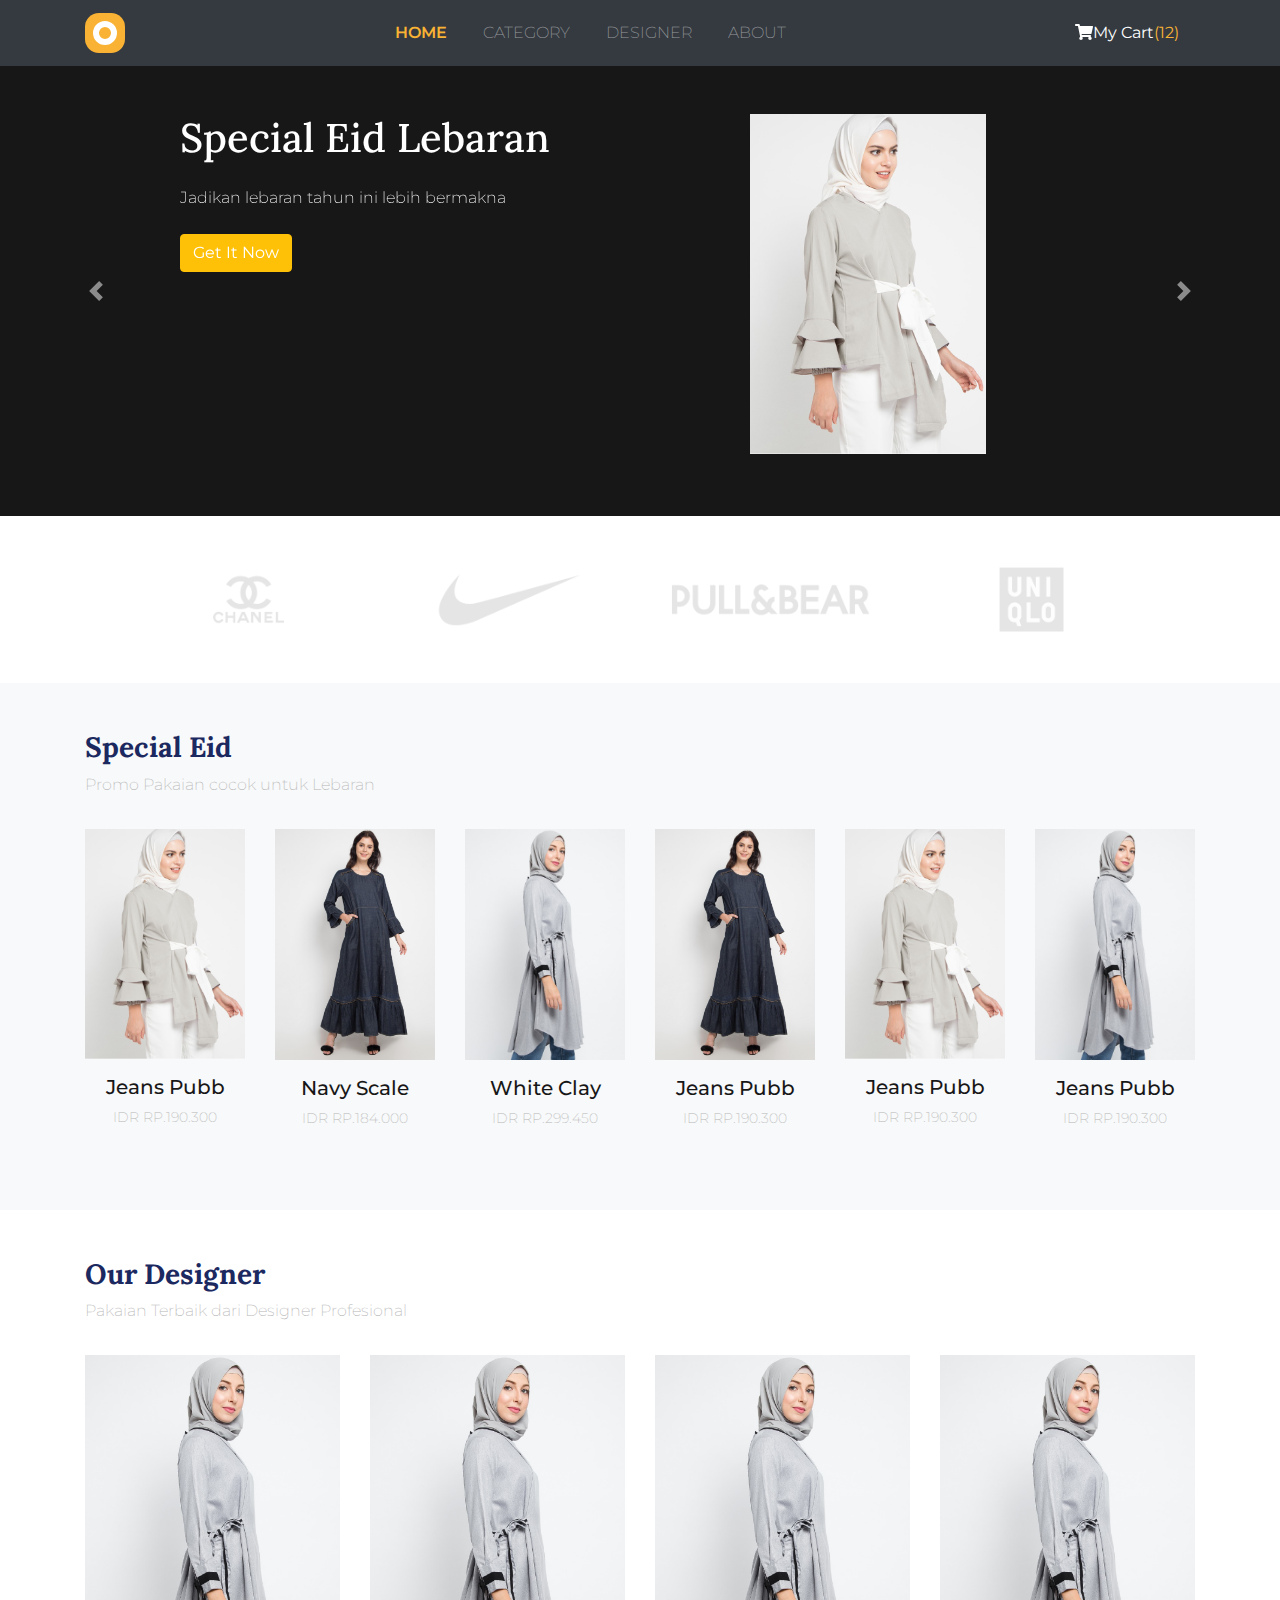
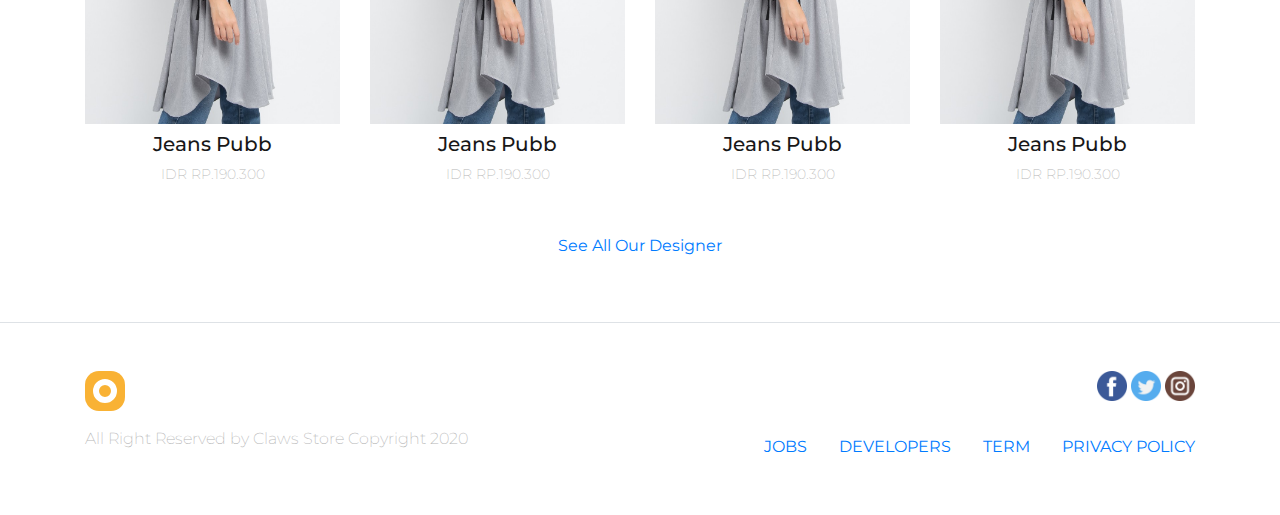
<file: index.html>
<!doctype html>
<html lang="en">
  <head>
    <!-- Required meta tags -->
    <meta charset="utf-8">
    <meta name="viewport" content="width=device-width, initial-scale=1, shrink-to-fit=no">

    <!-- Bootstrap CSS -->
    <link rel="stylesheet" href="css/bootstrap.css">
	<!--Font Awesome !-->
	<link rel="stylesheet" href="css/all.css">
	<link href="https://fonts.googleapis.com/css?family=Lora:400,700|Montserrat:200,400,600&display=swap" rel="stylesheet">
	<link rel="stylesheet" href="css/style.css">
    <title>Claws Store</title>
  </head>
  <body>
	<!--navbar!-->
	<nav class="navbar navbar-expand-lg navbar-dark bg-dark">
	<div class="container">
  <a class="navbar-brand" href="#">
	<img src="img/logo_small.png" alt="Claws Store">
  </a>
  <button class="navbar-toggler" type="button" data-toggle="collapse" data-target="#navbarNav" aria-controls="navbarNav" aria-expanded="false" aria-label="Toggle navigation">
    <span class="navbar-toggler-icon"></span>
  </button>
  <div class="collapse navbar-collapse" id="navbarNav">
    <ul class="navbar-nav text-uppercase mx-auto">
      <li class="nav-item active">
        <a class="nav-link" href="index.html">Home </a>
      </li>
      <li class="nav-item">
        <a class="nav-link" href="#">Category</a>
      </li>
      <li class="nav-item">
        <a class="nav-link" href="#designer">Designer</a>
      </li>
      <li class="nav-item">
        <a class="nav-link" href="#">About</a>
      </li>
    </ul>
	<a href="" class="nav-link text-white"><i class="fas fa-shopping-cart"></i>My Cart<span>(12)</span></a>  
  </div>
  </div>
</nav>
	<!--akhir navbar!-->
	
	<!--akhir navbar!-->
	<div id="carouselExampleControls" class="carousel slide" data-ride="carousel">
  <div class="carousel-inner">
	<div class="container">
    <div class="carousel-item active">
	<div class="row pt-5 justify-content-center">
		<div class="col-9 col-sm-4 col-md-6 col-lg-5">
			<h1 class="mb-4">Special Eid Lebaran</h1>
			<p class="mb-4">Jadikan lebaran tahun ini lebih bermakna</p>
			<a href="" class="btn btn-warning text-white">Get It Now</a>
		</div>
		<div class="col-3 col-sm-6 col-md-4 col-lg-4 d-none d-sm-block offset-1">
		<img src="img/slideshow/p.png">
		</div>
	</div>
    </div>
    <div class="carousel-item">
      <div class="row pt-5 justify-content-center">
		<div class="col-9 col-sm-4 col-md-6 col-lg-5">
			<h1 class="mb-4">Special Eid Lebaran</h1>
			<p class="mb-4">Jadikan lebaran tahun ini lebih bermakna</p>
			<a href="" class="btn btn-warning text-white">Get It Now</a>
		</div>
		<div class="col-3 col-sm-6 col-md-4 col-lg-4 d-none d-sm-block offset-1">
		<img src="img/slideshow/p.png">
		</div>
	</div>
    </div>
    <div class="carousel-item">
      <div class="row pt-5 justify-content-center">
		<div class="col-9 col-sm-4 col-md-6 col-lg-5">
			<h1 class="mb-4">Special Eid Lebaran</h1>
			<p class="mb-4">Jadikan lebaran tahun ini lebih bermakna</p>
			<a href="" class="btn btn-warning text-white">Get It Now</a>
		</div>
		<div class="col-3 col-sm-6 col-md-4 col-lg-4 d-none d-sm-block offset-1">
		<img src="img/slideshow/p.png">
		</div>
	</div>
    </div>
  </div>
  </div>
  <a class="carousel-control-prev" href="#carouselExampleControls" role="button" data-slide="prev">
    <span class="carousel-control-prev-icon" aria-hidden="true"></span>
    <span class="sr-only">Previous</span>
  </a>
  <a class="carousel-control-next" href="#carouselExampleControls" role="button" data-slide="next">
    <span class="carousel-control-next-icon" aria-hidden="true"></span>
    <span class="sr-only">Next</span>
  </a>
</div>
	
	<!--akhir navbar!-->
	
	
	
	<!-- awal brands !-->
	<section class="brands">
		<div class="container">
			<div class="row p-5 text-center">
				<div class="col">
					<img src="img/brands/cc.png" class="img-fluid">
				</div>
				<div class="col">
					<img src="img/brands/nike.png" class="img-fluid">
				</div>
				<div class="col">
					<img src="img/brands/pnb.png" class="img-fluid">
				</div>
				<div class="col">
					<img src="img/brands/uniqlo.png" class="img-fluid">
				</div>
			</div>
		</div>
	</section>
				
	<!--akhir brands!-->
	
	<!--awal features!-->
		<section class="features bg-light p-5">
			<div class="container">
				<div class="row mb-3">
					<div class="col">
						<h3>Special Eid</h3>
						<P>Promo Pakaian cocok untuk Lebaran</P>
					</div>
				</div>
				
				<div class="row">
					<div class="col-6 col-sm-4 col-md-3 col-lg-2"> 
						<figure class="figure">
						<div class="figure-img">
						<img src="img/product/p.png" class="figure-img img-fluid">
						<a href="" class="d-flex justify-content-center">
						<img src="img/logo_small.png" class="align-self-center">
						</a>
						</div>
						
						<figcaption class="figure-caption text-center">
							<h5>Jeans Pubb</h5>
							<P>IDR RP.190.300</P>
						</figcaption>
						</figure>
					</div>
					
					<div class="col-6 col-sm-4 col-md-3 col-lg-2"> 
						<figure class="figure">
						<div class="figure-img">
						<img src="img/product/p1.png" class="figure-img img-fluid">
						<a href="" class="d-flex justify-content-center">
						<img src="img/logo_small.png" class="align-self-center">
						</a>
						</div>
						<figcaption class="figure-caption text-center">
							<h5>Navy Scale</h5>
							<P>IDR RP.184.000</P>
						</figcaption>
						</figure>
					</div>
					
					<div class="col-6 col-sm-4 col-md-3 col-lg-2"> 
						<figure class="figure">
						<div class="figure-img">
						<img src="img/product/p2.png" class="figure-img img-fluid">
						<a href="" class="d-flex justify-content-center">
						<img src="img/logo_small.png" class="align-self-center">
						</a>
						</div>
						<figcaption class="figure-caption text-center">
							<h5>White Clay</h5>
							<P>IDR RP.299.450</P>
						</figcaption>
						</figure>
					</div>
					
					<div class="col-6 col-sm-4 col-md-3 col-lg-2"> 
						<figure class="figure">
						<div class="figure-img">
						<img src="img/product/p1.png" class="figure-img img-fluid">
						<a href="" class="d-flex justify-content-center">
						<img src="img/logo_small.png" class="align-self-center">
						</a>
						</div>
						<figcaption class="figure-caption text-center">
							<h5>Jeans Pubb</h5>
							<P>IDR RP.190.300</P>
						</figcaption>
						</figure>
					</div>
					
					<div class="col-6 col-sm-4 col-md-3 col-lg-2"> 
						<figure class="figure">
						<div class="figure-img">
						<img src="img/product/p.png" class="figure-img img-fluid">
						<a href="" class="d-flex justify-content-center">
						<img src="img/logo_small.png" class="align-self-center">
						</a>
						</div>
						<figcaption class="figure-caption text-center">
							<h5>Jeans Pubb</h5>
							<P>IDR RP.190.300</P>
						</figcaption>
						</figure>
					</div>
					
					<div class="col-6 col-sm-4 col-md-3 col-lg-2"> 
						<figure class="figure">
						<div class="figure-img">
						<img src="img/product/p2.png" class="figure-img img-fluid">
						<a href="" class="d-flex justify-content-center">
						<img src="img/logo_small.png" class="align-self-center">
						</a>
						</div>
						<figcaption class="figure-caption text-center">
							<h5>Jeans Pubb</h5>
							<P>IDR RP.190.300</P>
						</figcaption>
						</figure>
					</div>
				</div>
			</div>
		</section>
		
	
	<!--akhir features!-->
	
	<!--awal Designer!-->
		<section class="designer p-5" id="designer">
			<div class="container">
				<div class="row mb-3">
					<div class="col">
						<h3>Our Designer</h3>
						<P>Pakaian Terbaik dari Designer Profesional</p>
					</div>
				</div>
				
				<div class="row">
					<div class="col-6 col-sm-3 text-center">
					<figure class="figure">
					<img src="img/product/p2.png" class="figure-img img-fluid">
					<figcaption class="figure-caption text-center">
					<h5>Jeans Pubb</h5>
					<P>IDR RP.190.300</P>
					</figcaption>
					</figure>
					</div>
					
					<div class="col-6 col-sm-3 text-center">
					<figure class="figure">
					<img src="img/product/p2.png" class="figure-img img-fluid">
					<figcaption class="figure-caption text-center">
					<h5>Jeans Pubb</h5>
					<P>IDR RP.190.300</P>
					</figcaption>
					</figure>
					</div>
					
					<div class="col-6 col-sm-3 text-center">
					<figure class="figure">
					<img src="img/product/p2.png" class="figure-img img-fluid">
					<figcaption class="figure-caption text-center">
					<h5>Jeans Pubb</h5>
					<P>IDR RP.190.300</P>
					</figcaption>
					</figure>
					</div>
					
					<div class="col-6 col-sm-3 text-center">
					<figure class="figure">
					<img src="img/product/p2.png" class="figure-img img-fluid">
					<figcaption class="figure-caption text-center">
					<h5>Jeans Pubb</h5>
					<P>IDR RP.190.300</P>
					</figcaption>
					</figure>
					</div>
				</div>
				
				<div class="row m-3">
					<div class="col text-center">
						<a href="">See All Our Designer</a>
					</div>
				</div>
			</div>
		</section>
	
	
	<!--akhir designer!-->
	
	
	
	
	
	<!-- Footer!-->
		<footer class="border-top p-5">
			<div class="container">
				<div class="row justify-content-between">
					<div class="col-1">
						<a href="">
							<img src="img/logo_small.png">
						</a>
					</div>
				<div class="col-4 text-right">
					<a href="">
					<img src="img/social media/1.png">
					</a>
					<a href="">
					<img src="img/social media/2.png">
					</a>
					<a href="">
					<img src="img/social media/3.png">
					</a>
				</div>
				</div>
				<div class="row mt-3 justify-content-between">
					<div class="col-5">
						<p>All Right Reserved by Claws Store Copyright 2020</P>
					</div>
					<div class="col-6">
						<nav class="nav justify-content-end text-uppercase">
							<a class="nav-link active" href="#">Jobs</a>
							<a class="nav-link" href="#">Developers</a>
							<a class="nav-link" href="#">Term</a>
							<a class="nav-link pr-0" href="#">Privacy Policy</a>
						</nav>
					</div>
				</div>
			</div>
		</footer>
	
	<!--akhir Footer!-->
			

    <!-- Optional JavaScript -->
    <!-- jQuery first, then Popper.js, then Bootstrap JS -->
    <script src="js/jquery-3.4.1.min.js"></script>
    <script src="js/popper.min.js"></script>
    <script src="js/bootstrap.js"></script>
	<script src="js/all.js"></script>
  </body>
</html>
</file>
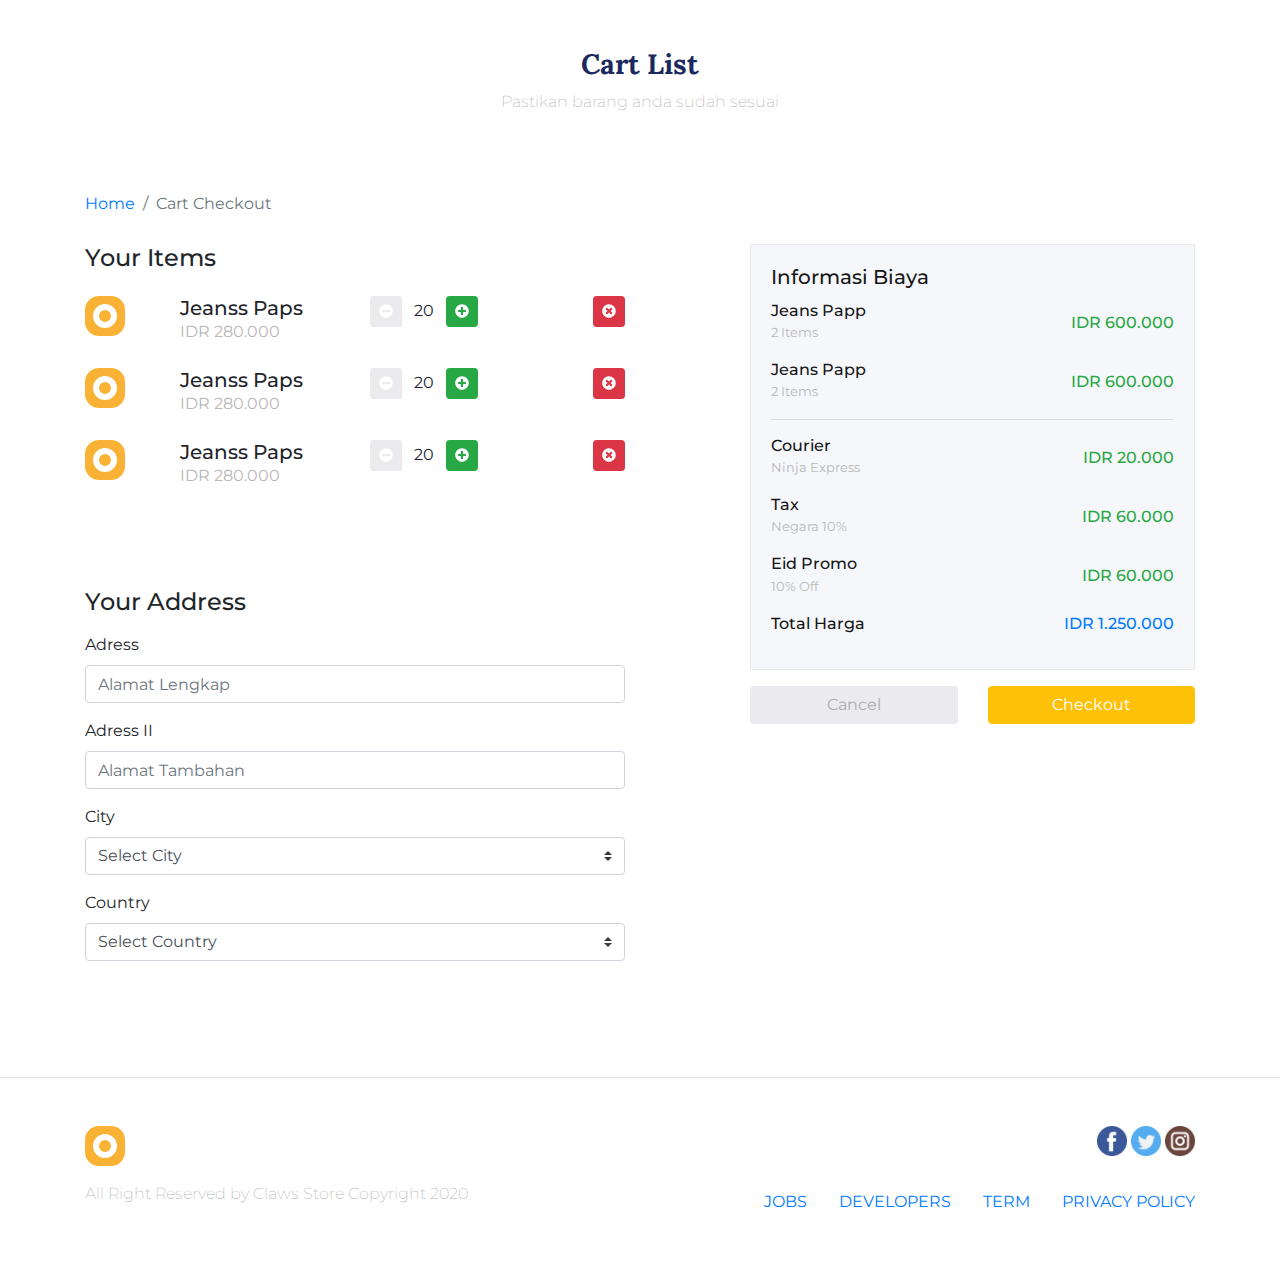
<file: Cart.html>
<!doctype html>
<html lang="en">
  <head>
    <!-- Required meta tags -->
    <meta charset="utf-8">
    <meta name="viewport" content="width=device-width, initial-scale=1, shrink-to-fit=no">

    <!-- Bootstrap CSS -->
    <link rel="stylesheet" href="css/bootstrap.css">
	<!--Font Awesome !-->
	<link rel="stylesheet" href="css/all.css">
	<link href="https://fonts.googleapis.com/css?family=Lora:400,700|Montserrat:200,400,600&display=swap" rel="stylesheet">
	<link rel="stylesheet" href="css/style.css">
    <title>Claws Store</title>
  </head>
  <body>
	
	<div class="container cart-header">
		<div class="row my-5 text-center">
			<div class="col">
				<h3>Cart List</h3>
				<P>Pastikan barang anda sudah sesuai</P>
			</div>
		</div>
	</div>
	
	<!-- scrumbag !-->
	<div class="container mt-3">
		<nav>
		<ol class="breadcrumb bg-transparent pl-0 cart-breadcrumb">
			<li class="breadcrumb-item"><a href="#">Home</a></li>
			<li class="breadcrumb-item active" aria-current="page">Cart Checkout</li>
		</ol>
		</nav>
	</div>
	<!-- akhir scrumbag !-->
	
	<!-- awal checkout !-->
	
	<section class="checkout">
		<div class="container">
			<div class="row justify-content-between" style="margin-bottom: 100px;">
				<div class="col-lg-6">
					<h4 class="mb-4">Your Items</h4>
					<div class="row mb-4">
						<div class="col-2">
							<img src="img/logo_small.png">
						</div>
						<div class="col-4">
							<h5 class="m-0">Jeanss Paps</h5>
							<p class="m-0" style="color:#B7B7B7">IDR 280.000</P>
						</div>
						<div class="col-4">
							<button type="button" class="btn btn-sm" style="background:#EAEAEF; color: white;">
							<i class="fas fa-minus-circle"></i></button>
							<span class="mx-2">20</span>
							<button type="button" class="btn btn-sm btn-success" style="color: white;">
							<i class="fas fa-plus-circle"></i>
							</button>
						</div>
						
						<div class="col-2 text-right">
							<button type="button" class="btn btn-sm btn-danger" style="color: white;">
							<i class="fas fa-times-circle"></i>
							</button>
						</div>
					</div>
					
					<div class="row mb-4">
						<div class="col-2">
							<img src="img/logo_small.png">
						</div>
						<div class="col-4">
							<h5 class="m-0">Jeanss Paps</h5>
							<p class="m-0" style="color:#B7B7B7">IDR 280.000</P>
						</div>
						<div class="col-4">
							<button type="button" class="btn btn-sm" style="background:#EAEAEF; color: white;">
							<i class="fas fa-minus-circle"></i></button>
							<span class="mx-2">20</span>
							<button type="button" class="btn btn-sm btn-success" style="color: white;">
							<i class="fas fa-plus-circle"></i>
							</button>
						</div>
						
						<div class="col-2 text-right">
							<button type="button" class="btn btn-sm btn-danger" style="color: white;">
							<i class="fas fa-times-circle"></i>
							</button>
						</div>
					</div>
					
					<div class="row mb-4">
						<div class="col-2">
							<img src="img/logo_small.png">
						</div>
						<div class="col-4">
							<h5 class="m-0">Jeanss Paps</h5>
							<p class="m-0" style="color:#B7B7B7">IDR 280.000</P>
						</div>
						<div class="col-4">
							<button type="button" class="btn btn-sm" style="background:#EAEAEF; color: white;">
							<i class="fas fa-minus-circle"></i></button>
							<span class="mx-2">20</span>
							<button type="button" class="btn btn-sm btn-success" style="color: white;">
							<i class="fas fa-plus-circle"></i>
							</button>
						</div>
						
						<div class="col-2 text-right">
							<button type="button" class="btn btn-sm btn-danger" style="color: white;">
							<i class="fas fa-times-circle"></i>
							</button>
						</div>
					</div>
					
					<h4 class="mb-3" style="margin-top: 100px">Your Address</h4>
					
					<form>
						<div class="form-group">
						<label for="Adress">Adress</label>
						<input type="text" class="form-control" id="Adress" placeholder="Alamat Lengkap">
						</div>
						
						<div class="form-group">
						<label for="Adress2">Adress II</label>
						<input type="text" class="form-control" id="Adress2" placeholder="Alamat Tambahan">
						</div>
						
						<div class="form-group">
						<label for="city">City</label>
						<select class="custom-select">
							<option selected>Select City</option>
							<option value="1">Bandung</option>
							<option value="2">Semarang</option>
							<option value="3">Jakarta</option>
						</select>
						</div>
						
						<div class="form-group">
						<label for="country">Country</label>
						<select class="custom-select">
							<option selected>Select Country</option>
							<option value="1">Indonesia</option>
							<option value="2">Malaysia</option>
							<option value="3">Singapore</option>
						</select>
						</div>
					</form>
				</div> 
				<div class="col-lg-5">
					<div class="card rounded-0 checkout-detail">
						<div class="card-body">
							<h5 class="card-title">Informasi Biaya</h5>
							<div class="row mb-3">
								<div class="col">
									<h6 class="m-0">Jeans Papp</h6>
									<small style="color: #B7B7B7;">2 Items</small>
								</div>
								<div class="col d-flex justify-content-end">
									<h6 class="m-0 align-self-center text-success">IDR 600.000</h6>
								</div>
							</div>
							
							<div class="row mb-3">
								<div class="col">
									<h6 class="m-0">Jeans Papp</h6>
									<small style="color: #B7B7B7;">2 Items</small>
								</div>
								<div class="col d-flex justify-content-end">
									<h6 class="m-0 align-self-center text-success">IDR 600.000</h6>
								</div>
							</div>
							<hr>
							
							<div class="row mb-3">
								<div class="col">
									<h6 class="m-0">Courier</h6>
									<small style="color: #B7B7B7;">Ninja Express</small>
								</div>
								<div class="col d-flex justify-content-end">
									<h6 class="m-0 align-self-center text-success">IDR 20.000</h6>
								</div>
							</div>
							
							<div class="row mb-3">
								<div class="col">
									<h6 class="m-0">Tax</h6>
									<small style="color: #B7B7B7;">Negara 10%</small>
								</div>
								<div class="col d-flex justify-content-end">
									<h6 class="m-0 align-self-center text-success">IDR 60.000</h6>
								</div>
							</div>
							
							<div class="row mb-3">
								<div class="col">
									<h6 class="m-0">Eid Promo</h6>
									<small style="color: #B7B7B7;">10% Off</small>
								</div>
								<div class="col d-flex justify-content-end">
									<h6 class="m-0 align-self-center text-success">IDR 60.000</h6>
								</div>
							</div>
							
							<div class="row mb-3">
								<div class="col">
									<h6 class="m-0">Total Harga</h6>
								</div>
								<div class="col d-flex justify-content-end">
									<h6 class="m-0 align-self-center text-primary">IDR 1.250.000</h6>
								</div>
							</div>
						</div>
					</div>
					
					<div class="row mt-3">
							<div class="col">
							<button type="button" class="btn btn-block" style="background-color: #EAEAEF; color:#ADADAD;">Cancel</button> 
							</div>
							<div class="col">
							<button type="button" class="btn btn-warning btn-block text-white" data-toggle="modal" data-target="#CheckoutModal">Checkout</button> 
							</div>
						</div>

				</div>
			</div>
		</div>
	</section>
	
	<!-- akhir checkout !-->
	
<!-- Modal -->
<div class="modal fade checkout-modal-sucess" id="CheckoutModal" tabindex="-1" aria-labelledby="exampleModalLabel" aria-hidden="true">
  <div class="modal-dialog">
    <div class="modal-content">
       <div class="modal-body text-center">
        <img src="img/thumbnails/3.png" class="mb-5">
		<h4>Checkout Berhasil</h4>
		<p>anda akan mendapatkan barang anda <br> dalam beberapa hari.</p>
		<button type="button" class="btn btn-secondary mt-3" data-dismiss="modal" style="background-color: #EAEAEF; color:#ADADAD;" href="index.html">Home</button>
      </div>
    </div>
  </div>
</div>
	
	
	<!-- Footer!-->
		<footer class="border-top p-5">
			<div class="container">
				<div class="row justify-content-between">
					<div class="col-1">
						<a href="">
							<img src="img/logo_small.png">
						</a>
					</div>
				<div class="col-4 text-right">
					<a href="">
					<img src="img/social media/1.png">
					</a>
					<a href="">
					<img src="img/social media/2.png">
					</a>
					<a href="">
					<img src="img/social media/3.png">
					</a>
				</div>
				</div>
				<div class="row mt-3 justify-content-between">
					<div class="col-5">
						<p>All Right Reserved by Claws Store Copyright 2020</P>
					</div>
					<div class="col-6">
						<nav class="nav justify-content-end text-uppercase">
							<a class="nav-link active" href="#">Jobs</a>
							<a class="nav-link" href="#">Developers</a>
							<a class="nav-link" href="#">Term</a>
							<a class="nav-link pr-0" href="#">Privacy Policy</a>
						</nav>
					</div>
				</div>
			</div>
		</footer>
	
	<!--akhir Footer!-->
	
	
			

    <!-- Optional JavaScript -->
    <!-- jQuery first, then Popper.js, then Bootstrap JS -->
    <script src="js/jquery-3.4.1.min.js"></script>
    <script src="js/popper.min.js"></script>
    <script src="js/bootstrap.js"></script>
	<script src="js/all.js"></script>
  </body>
</html>
</file>
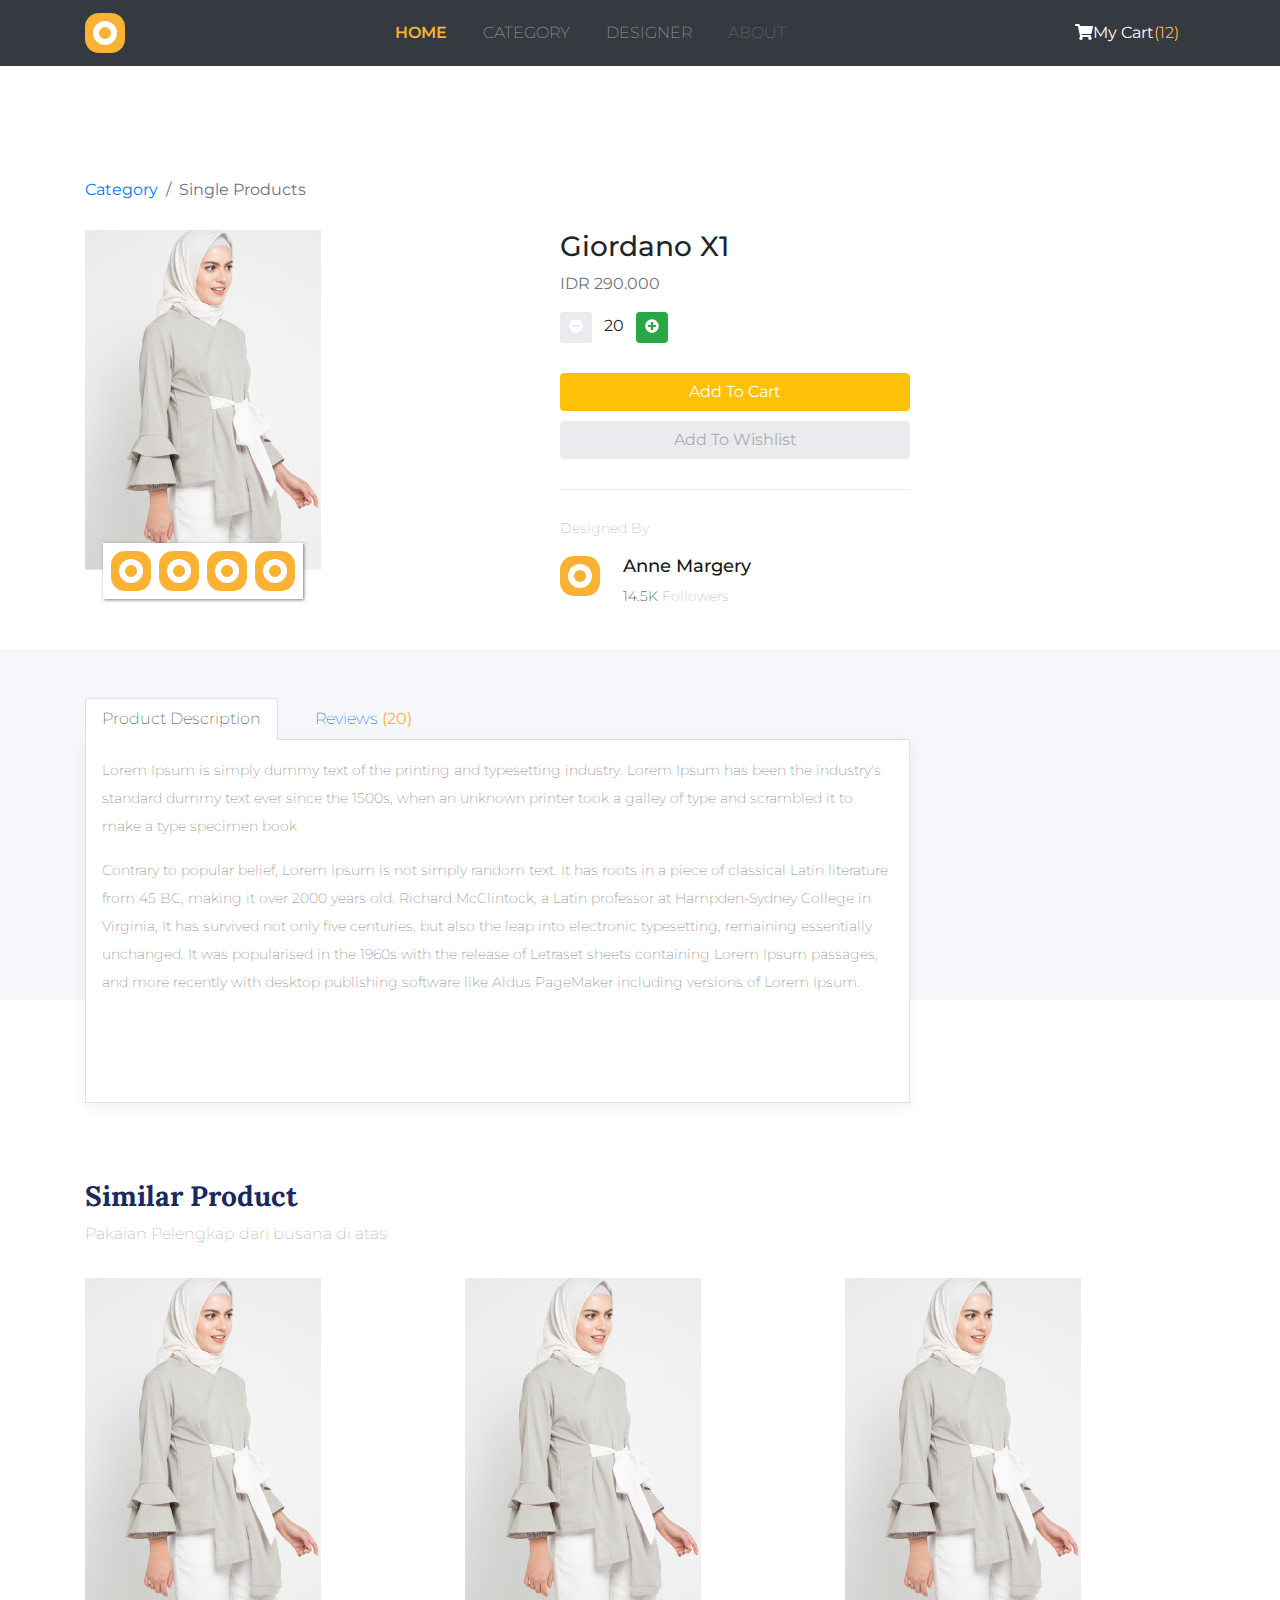
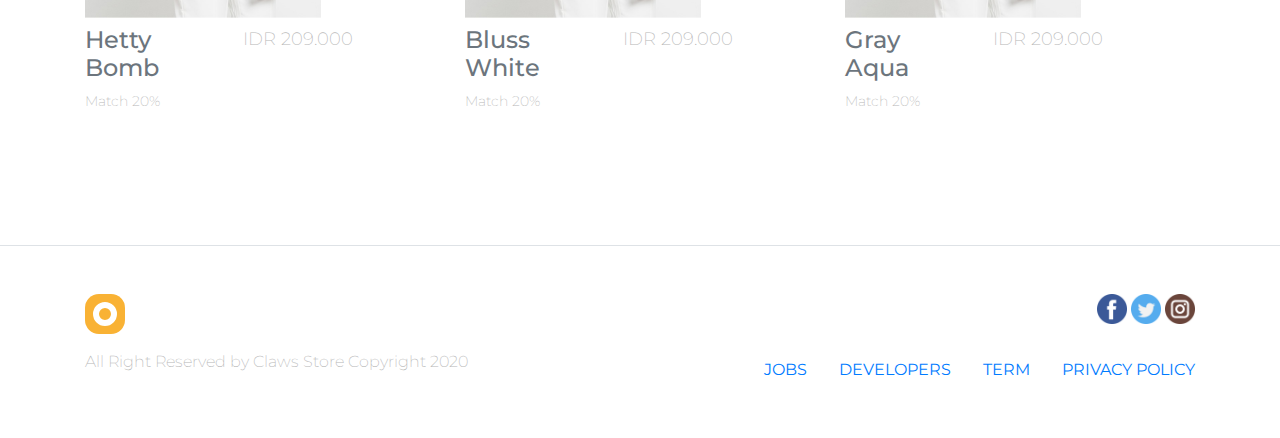
<file: single product.html>
<!doctype html>
<html lang="en">
  <head>
    <!-- Required meta tags -->
    <meta charset="utf-8">
    <meta name="viewport" content="width=device-width, initial-scale=1, shrink-to-fit=no">

    <!-- Bootstrap CSS -->
    <link rel="stylesheet" href="css/bootstrap.css">
	<!--Font Awesome !-->
	<link rel="stylesheet" href="css/all.css">
	<link href="https://fonts.googleapis.com/css?family=Lora:400,700|Montserrat:200,400,600&display=swap" rel="stylesheet">
	<link rel="stylesheet" href="css/style.css">
    <title>Claws Store</title>
  </head>
  <body>
	<!--navbar!-->
	<nav class="navbar navbar-expand-lg navbar-dark bg-dark">
	<div class="container">
  <a class="navbar-brand" href="#">
	<img src="img/logo_small.png" alt="Claws Store">
  </a>
  <button class="navbar-toggler" type="button" data-toggle="collapse" data-target="#navbarNav" aria-controls="navbarNav" aria-expanded="false" aria-label="Toggle navigation">
    <span class="navbar-toggler-icon"></span>
  </button>
  <div class="collapse navbar-collapse" id="navbarNav">
    <ul class="navbar-nav text-uppercase mx-auto">
      <li class="nav-item active">
        <a class="nav-link" href="index.html">Home </a>
      </li>
      <li class="nav-item">
        <a class="nav-link" href="#">Category</a>
      </li>
      <li class="nav-item">
        <a class="nav-link" href="#">Designer</a>
      </li>
      <li class="nav-item">
        <a class="nav-link disabled" href="#">About</a>
      </li>
    </ul>
	<a href="" class="nav-link text-white"><i class="fas fa-shopping-cart"></i>My Cart<span>(12)</span></a>  
  </div>
  </div>
</nav>
	<!--akhir navbar!-->
	
	
	<!-- scrumbag !-->
	<div class="container mt-3">
		<nav>
		<ol class="breadcrumb bg-transparent pl-0">
			<li class="breadcrumb-item"><a href="#">Category</a></li>
			<li class="breadcrumb-item active" aria-current="page">Single Products</li>
		</ol>
		</nav>
	</div>
	<!-- akhir scrumbag !-->
	
	<!-- product single !-->
	<section class="product-single">
		<div class="container">
			<div class="row">
				<div class="col-lg-5">
				<figure class="figure">
					<img src="img/slideshow/p.png" class="figure-img img-fluid">
					<figcaption class="figure-caption product-thumbnail-container d-flex justify-content-between">
					<a href="">
					<img src="img/logo_small.png">
					</a>
					<a href="">
					<img src="img/logo_small.png">
					</a>
					<a href="">
					<img src="img/logo_small.png">
					</a>
					<a href="">
					<img src="img/logo_small.png">
					</a>
					</figcaption>
				</figure>
				</div>
				<div class="col-lg-4">
					<h3>Giordano X1</h3>
					<P class="text-muted">IDR 290.000 </P>
					<button type="button" class="btn btn-sm" style="background:#EAEAEF; color: white;">
					<i class="fas fa-minus-circle"></i></button>
					<span class="mx-2">20</span>
					<button type="button" class="btn btn-sm btn-success" style="color: white;">
					<i class="fas fa-plus-circle"></i>
					</button>
					<div class="btn-product">
					<a href="" class="btn btn-warning text-white"> Add To Cart </a>
					<a href="" class="btn" style="background:#EAEAEF; color: #ADADAD;"> Add To Wishlist </a>
					</div>
					
				<div class="designed-by">
					<h5>Designed By</h5>
					<div class="row">
					<div class="col-2">
					<img src="img/logo_small.png">
					</div>
					<div class="col">
						<h4>Anne Margery</h4>
						<p>14.5K <span>Followers</span></h4>
					</div>
					</div>
				</div>
			</div>
		</div>
	</div>
	</section>
	
	<!-- akhir product single !-->
	
	
	<!-- awal description and review!-->
	
	<section class="product-description p-5">
		<div class="container">
			<div class="row">
				<div class="col-lg-9">
					<ul class="nav nav-tabs" id="myTab" role="tablist">
						<li class="nav-item" role="presentation">
						<a class="nav-link active" id="Description-tab" data-toggle="tab" href="#Description" role="tab" aria-controls="Description" aria-selected="true">Product Description</a>
						</li>
						<li class="nav-item" role="presentation">
						<a class="nav-link" id="Reviews-tab" data-toggle="tab" href="#Reviews" role="tab" aria-controls="Reviews" aria-selected="false">Reviews <span>(20)</span></a>
					</ul>
					<div class="tab-content p-3" id="myTabContent">
					<div class="tab-pane fade show active product-review" id="Description" role="tabpanel" aria-labelledby="Description-tab">
					<p>
					Lorem Ipsum is simply dummy text of the printing and typesetting industry. Lorem Ipsum has been the industry's standard dummy text ever since the 1500s, when an unknown printer took a galley of type and scrambled it to make a type specimen book
					</p>
					<p>
					Contrary to popular belief, Lorem Ipsum is not simply random text. It has roots in a piece of classical Latin literature from 45 BC, making it over 2000 years old. Richard McClintock, a Latin professor at Hampden-Sydney College in Virginia, 
					It has survived not only five centuries, but also the leap into electronic typesetting, remaining essentially unchanged. It was popularised in the 1960s with the release of Letraset sheets containing Lorem Ipsum passages, and more recently with desktop publishing software like Aldus PageMaker including versions of Lorem Ipsum.
					</p>
					</div>
					<div class="tab-pane fade product-review" id="Reviews" role="tabpanel" aria-labelledby="Reviews-tab">
						<div class="row">
							<div class="col-1 d-none d-md-block">
							<img src="img/logo_small.png">
							</div>
							<div class="col">
								<h5>Mack Kenxie </h5>
								<p> Produknya nya bagus juga bahan sangat lembut</P>
							</div>
						</div>
						<div class="row">
							<div class="col-1 d-none d-md-block">
							<img src="img/logo_small.png">
							</div>
							<div class="col">
								<h5>Clay Thompson </h5>
								<p> Produknya nya bagus juga bahan sangat lembut</P>
							</div>
						</div>
						<div class="row">
							<div class="col-1 d-none d-md-block">
							<img src="img/logo_small.png">
							</div>
							<div class="col">
								<h5>Brian Chigga </h5>
								<p> Produknya nya bagus juga bahan sangat lembut</P>
							</div>
						</div>
						<div class="row">
							<div class="col-1 d-none d-md-block">
							<img src="img/logo_small.png">
							</div>
							<div class="col">
								<h5>Mack Kenxie </h5>
								<p> Produknya nya bagus juga bahan sangat lembut</P>
							</div>
						</div>
						
						<div class="row">
							<div class="col-1 d-none d-md-block">
							<img src="img/logo_small.png">
							</div>
							<div class="col">
								<h5>Mack Kenxie </h5>
								<p> Produknya nya bagus juga bahan sangat lembut</P>
							</div>
						</div>
						
						<div class="row">
							<div class="col-1 d-none d-md-block">
							<img src="img/logo_small.png">
							</div>
							<div class="col">
								<h5>Mack Kenxie </h5>
								<p> Produknya nya bagus juga bahan sangat lembut</P>
							</div>
						</div>
					</div>
					</div>
				</div>
			</div>
		</div>
	</section>
	
	<!-- akhir description and review !-->
	
	<!--  Similar Product !-->
	<div class="similar-product">
		<div class="container">
			<div class="row mb-3">
				<div class="col">
					<h3>Similar Product</h3>
					<P>Pakaian Pelengkap dari busana di atas</P>
				</div>
			</div>
			
			<div class="row">
				<div class="col-4">
					<figure class="figure">
					<img src="img/product/p.png" class="figure-img img-fluid" >
					<figcaption class="figure-caption">
					<div class="row">
						<div class="col">
							<h4>Hetty Bomb</h4>
							<p>Match 20%</p>
						</div>
						<div class="col align-items-center justify-content-end">
							<p style="font-size : 18px;"> IDR 209.000</p>
						</div>
					</div>
					</figcaption>
					</figure>
				</div>
				<div class="col-4">
					<figure class="figure">
					<img src="img/product/p.png" class="figure-img img-fluid" >
					<figcaption class="figure-caption">
					<div class="row">
						<div class="col">
							<h4>Bluss White</h4>
							<p>Match 20%</p>
						</div>
						<div class="col align-items-center justify-content-end">
							<p style="font-size : 18px;"> IDR 209.000</p>
						</div>
					</div>
					</figcaption>
					</figure>
				</div>
				<div class="col-4">
					<figure class="figure">
					<img src="img/product/p.png" class="figure-img img-fluid" >
					<figcaption class="figure-caption">
					<div class="row">
						<div class="col">
							<h4>Gray Aqua</h4>
							<p>Match 20%</p>
						</div>
						<div class="col align-items-center justify-content-end">
							<p style="font-size : 18px;"> IDR 209.000</p>
						</div>
					</div>
					</figcaption>
					</figure>
				</div>
			</div>
		</div>
	</div>
		
		
	<!-- akhir similar Product !-->
	
	<!-- Footer!-->
		<footer class="border-top p-5">
			<div class="container">
				<div class="row justify-content-between">
					<div class="col-1">
						<a href="">
							<img src="img/logo_small.png">
						</a>
					</div>
				<div class="col-4 text-right">
					<a href="">
					<img src="img/social media/1.png">
					</a>
					<a href="">
					<img src="img/social media/2.png">
					</a>
					<a href="">
					<img src="img/social media/3.png">
					</a>
				</div>
				</div>
				<div class="row mt-3 justify-content-between">
					<div class="col-5">
						<p>All Right Reserved by Claws Store Copyright 2020</P>
					</div>
					<div class="col-6">
						<nav class="nav justify-content-end text-uppercase">
							<a class="nav-link active" href="#">Jobs</a>
							<a class="nav-link" href="#">Developers</a>
							<a class="nav-link" href="#">Term</a>
							<a class="nav-link pr-0" href="#">Privacy Policy</a>
						</nav>
					</div>
				</div>
			</div>
		</footer>
	
	<!--akhir Footer!-->
			

    <!-- Optional JavaScript -->
    <!-- jQuery first, then Popper.js, then Bootstrap JS -->
    <script src="js/jquery-3.4.1.min.js"></script>
    <script src="js/popper.min.js"></script>
    <script src="js/bootstrap.js"></script>
	<script src="js/all.js"></script>
  </body>
</html>
</file>
<file: css/style.css>
body 
{
	font-family:'Montserrat';
}
.navbar 
{ 
	background-color:#ffffff;
}
.nav-item{
	margin-right:20px;
	font-weight:200;
}
.nav-item.active a {
	color:#F9B234 !important;
	font-weight:600;
}	
.nav-link span {
	color:#F9B234;
	font-weight:400;
}

/*carousel*/

.carousel {
	height:450px;
	background-color: #171717;
	color:white;
}

.carousel h1 {
	font-family:'lora';
}

.carousel p {
	font-weight:200;
}

.features h3, .designer h3, .similar-product h3,.cart-header h3, .checkout-modal-sucess h4{
	font-family:'lora';
	color: #1B2960;
	font-weight:bold;
}

/*brands*/

.features p, .designer p,footer p,.similar-product p, .cart-header p,.checkout-modal-sucess p{
	font-weight:200;
	color:#B7B7B7;
}

.figure h5{
	color: #171717;
}

.figure-img {
	position: relative;
}

.figure-img a{
	position:absolute;
	left:0;
	right:0;
	top:0;
	bottom:8px;
	background: rgba(0,0,0,0.7);
	opacity: 0;
	transition: opacity 0.3s;
}

.figure-img:hover a{
	opacity:1;
}

/*breadcrumb*/

.breadcrumb{
	margin-top:100px;
}

.cart-breadcrumb {
	margin-top: 50px;
}

.product-thumbnail-container {
	background: white;
	box-shadow: 1px 1px 3px rgba(0,0,0,0.5);
	width: 200px;
	padding: 8px;
	margin: auto;
	transform : translateY(-35px);
}

.product-thumbnail-container a{
	text-decoration: none;
}

.btn-product {
	margin : 30px 0;
	padding-bottom: 20px;
	border-bottom: 1px solid #EAEAEF;
}

.btn-product .btn {
	display: block;
	margin: 10px 0;
}

.designed-by h5{
	font-size:14px;
	font-weight:200;
	color: #B7B7B7;
	margin-bottom: 20px;
}

.designed-by h4{
	font-size:18px;
	color: #171717;
}

.designed-by P{
	font-size:14px;
	font-weight:200;
}

.designed-by p span{
	color: #B7B7B7;
}

.product-description {
	background-color: #F6F7FB;
	height: 350px;
}

.product-description .tab-content {
	background-color : #fff;
	border: 1px solid #dee2e6;
	border-top: 0;
	box-shadow: 0 4px 15px rgba(0,0,0,0.06);
}

.product-description .tab-content p{
	font-weight:200;
	color: #868686;
	line-height: 28px;
}

.product-review {
	height: 330px;
	overflow-y: scroll;
	overflow-x: hidden;
}

.product-review  h5 {
	font-size: 18px;
	margin-bottom: 0;
	margin-top: 10px;
}

.product-review p{
	font-size: 14px !important;
}

.similar-product {
	margin-top: 180px;
	margin-bottom: 100px;
}

.checkout-detail {
	background-color: #F6F7FB;
	border: 1px solid #EAEAEA;
	color: #171717;
}
</file>
